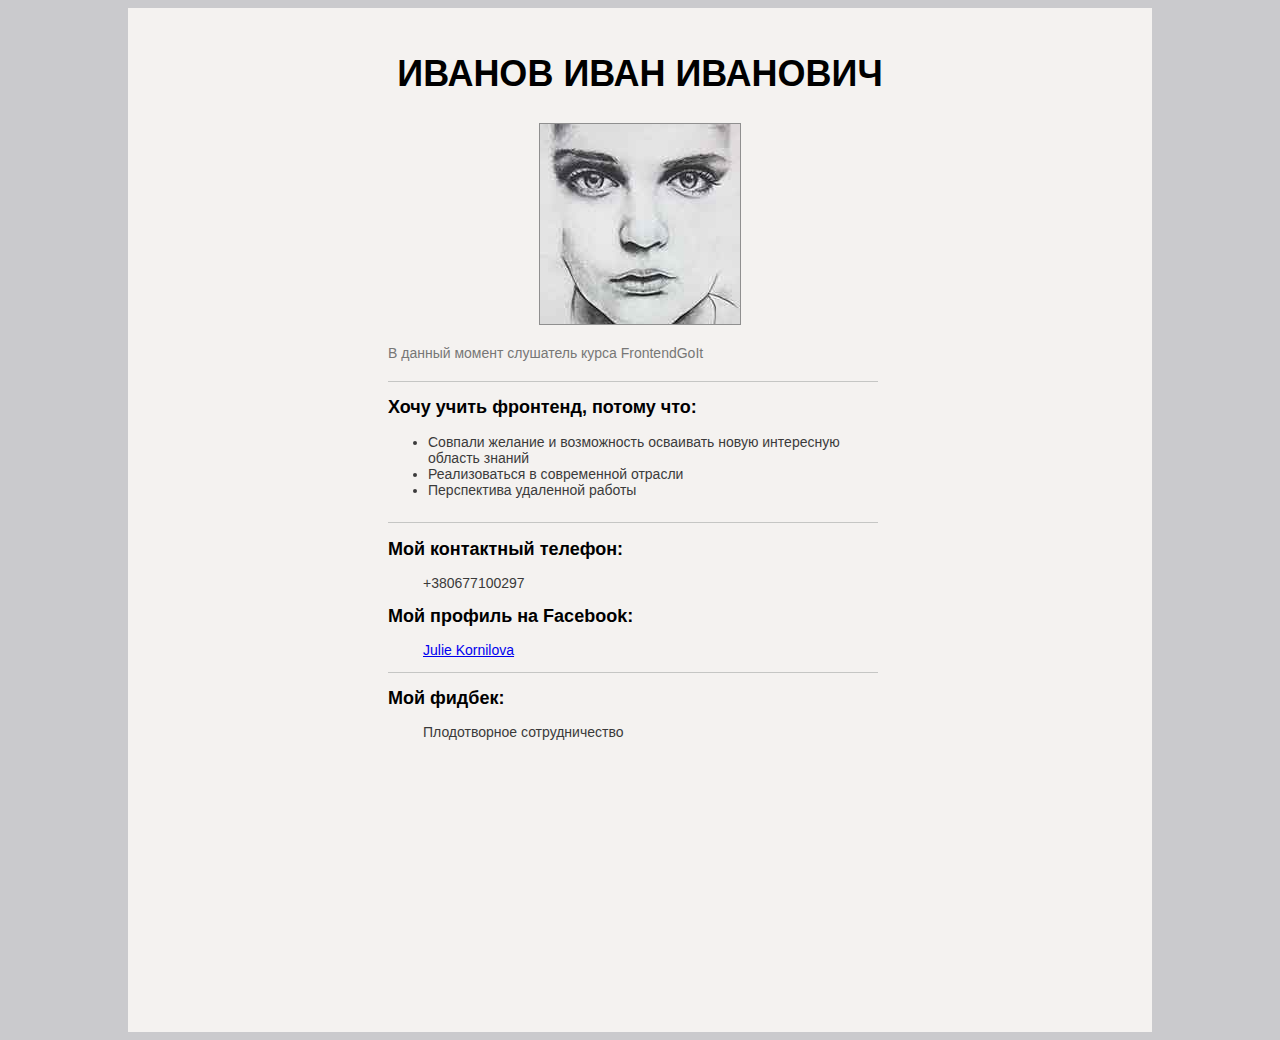
<file: hw1/index.html>
<!DOCTYPE html>
<html lang="en">
<head>
	<meta charset="utf-8">
	<title>Card</title>
	<link rel="stylesheet" type="text/css" href="css/style.css">
	
</head>
<body>
	<div class="wrapper">
		<div class="name">
			Иванов Иван Иванович
		</div>
		<div class="image">
			<img class= "img" src= "img/image.jpg" alt="face">
		</div>
		<div class="info_user">
			<div class="prof">В данный момент слушатель курса FrontendGoIt</div>
			<h2>Хочу учить фронтенд, потому что:</h2>
				<ul class="menu"> 
					<li>Совпали желание и возможность осваивать новую интересную область знаний</li>
					<li>Реализоваться в современной отрасли</li>
					<li>Перспектива удаленной работы</li>
				</ul>
			<div class="contacts">
				<div class="phone">
					<h2>Мой контактный телефон:</h2>
						<p>+380677100297</p>
				</div>
				<div class="profile">
					<h2>Мой профиль на Facebook:</h2>
						<p><a class="facebook" href="https://www.facebook.com/julie.kornilova">Julie Kornilova</a></p>
				</div>
			</div>

			<div class="feedback">
				<h2>Мой фидбек:</h2>
					<p>Плодотворное сотрудничество</p>
			</div>
		</div>
	</div>
</body>
</html>
</file>
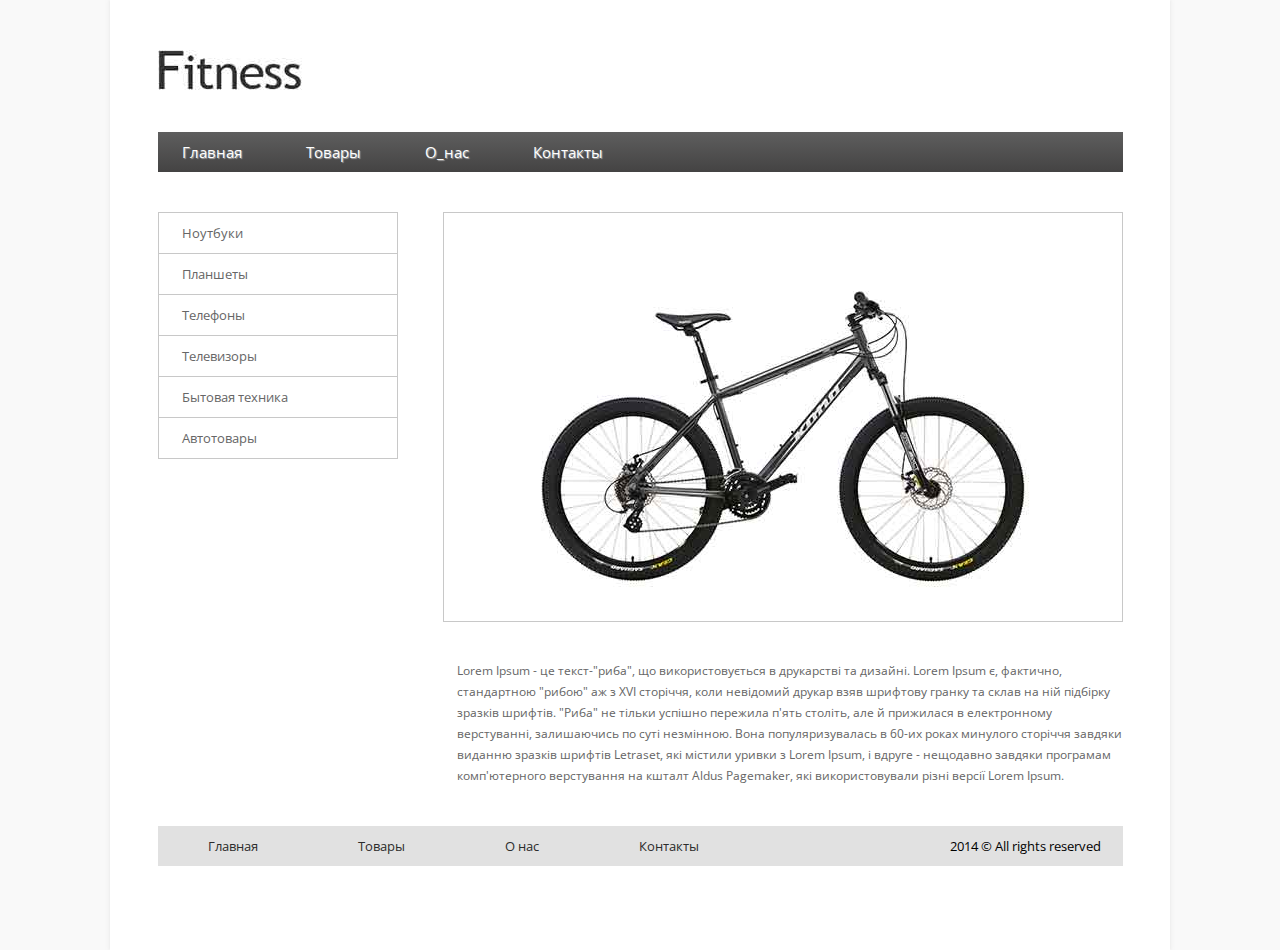
<file: hw3/index.html>
<!DOCTYPE html>
<html>
<head>
	<title>Fitness</title>
	<meta charset="utf-8">
	<link rel="stylesheet" type="text/css" href="css/style.css">
	<link href="https://fonts.googleapis.com/css?family=Open+Sans" rel="stylesheet"> <!-- Применила гуглшрифт -->
</head>
<body>
	<div class="wrapper">
		
			<div class="main_content">

				<div class="header">
					
					<div class="link_block">
						<a href="#">
						<img src="img/logo.jpg" alt="logotype fitness" border="0"> <!-- обернуть картинку в ссылку -->
						</a>
					</div>
					
					
					<ul class="menu">
						<li><a href="#">Главная</a></li>
						<li><a href="#">Товары</a></li>
						<li><a href="#">О_нас</a></li>
						<li><a href="#">Контакты</a></li>
					</ul>
				</div>

				<div class="content clearfix"> <!-- Зачистила границы content с помощью псевдокласса clearfix и псевдоэлемента :after -->
					<div class="sidebar">
						<ul class="left_side">
							<li><a href="#">Ноутбуки</a></li>
							<li><a href="#">Планшеты</a></li>
							<li><a href="#">Телефоны</a></li>
							<li><a href="#">Телевизоры</a></li>
							<li><a href="#">Бытовая техника</a></li>
							<li><a href="#">Автотовары</a></li>
						</ul>
					</div>
					<div class="product">
						<div class="image_product">
							<img src="img/bike.jpg" alt="bike AUthor"> 
						</div>
						<div class="product_description">
							<p>Lorem Ipsum - це текст-"риба", що використовується в друкарстві та дизайні. Lorem Ipsum є, фактично, стандартною "рибою" аж з XVI сторіччя, коли невідомий друкар взяв шрифтову гранку та склав на ній підбірку зразків шрифтів. "Риба" не тільки успішно пережила п'ять століть, але й прижилася в електронному верстуванні, залишаючись по суті незмінною. Вона популяризувалась в 60-их роках минулого сторіччя завдяки виданню зразків шрифтів Letraset, які містили уривки з Lorem Ipsum, і вдруге - нещодавно завдяки програмам комп'ютерного верстування на кшталт Aldus Pagemaker, які використовували різні версії Lorem Ipsum.</p>
						</div>
					</div>
					<div class="hFooter">					
					</div>
				</div>

			</div>
		

			<div class="footer clearfix">
				<ul class="footer_menu">
					<li><a href="#">Главная</a></li>
					<li><a href="#">Товары</a></li>
					<li><a href="#">О нас</a></li>
					<li><a href="#">Контакты</a></li>
					<li class="copyrights">2014&nbsp&copy All rights reserved</li>
				</ul>
			</div>
		
	</div>

</body>
</html>
</file>
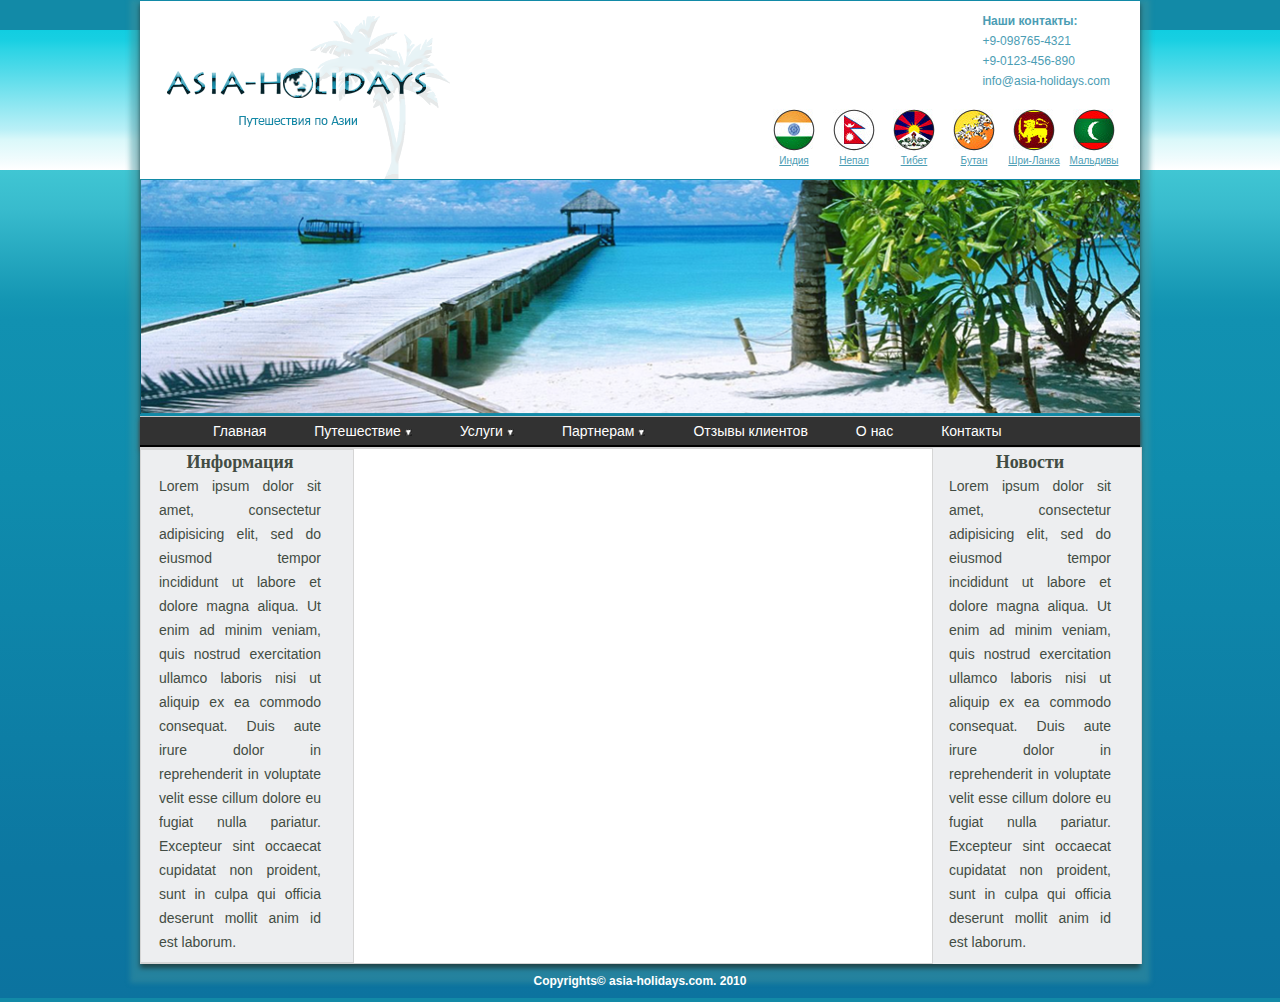
<file: hw4/index.html>
<!DOCTYPE html>
<html lang="ru">
    <head>
        <meta charset="utf-8">
        <title>Макет Asia Holidays Maldives</title>
        <link rel="stylesheet" type="text/css" href="css/style.css">
        <!-- <link href="https://fonts.googleapis.com/css?family=PT+Sans" rel="stylesheet"> -->
        
    </head>
    <body>
        <div class="wrapper">
            <header class="header clearfix">
                <div class="logo">
                    <a href="#">
                        <img src="img/logo.png" alt="Путешествия по Азии">
                    </a> <!-- обернуть картинку в ссылку -->
                </div>
                <div class="contacts">
                    <p><span>Наши контакты:</span><br>+9-098765-4321<br>+9-0123-456-890<br>info@asia-holidays.com
                    </p>
                </div>
                <div class="menu_countries clearfix">
                    <!-- <ul>
                        <li class="i_flag"><a href="#">Индия</a></li>
                        <li class="n_flag"><a href="#">Непал</a></li>
                        <li class="t_flag"><a href="#">Тибет</a></li>
                        <li class="b_flag"><a href="#">Бутан</a></li>
                        <li class="s_flag"><a href="#">Шри-Ланка</a></li>
                        <li class="m_flag"><a href="#">Мальдивы</a></li>
                    </ul> -->
                    <figure class="india">
                        <a href="#"><img src="img/i_flag.jpg" alt="Флаг Индии" width="42px" height="42px">
                            <figcaption>Индия</figcaption>
                        </a>
                    </figure>
                    <figure class="nepal">
                        <a href="#"><img src="img/n_flag.jpg" alt="Флаг Непала" width="42px" height="42px">
                            <figcaption>Непал</figcaption>
                        </a>
                    </figure>
                    <figure class="tibet">
                        <a href="#"><img src="img/t_flag.jpg" alt="Флаг Тибета" width="42px" height="42px">
                            <figcaption>Тибет</figcaption>
                        </a>
                    </figure>
                    <figure class="butan">
                        <a href="#"><img src="img/b_flag.jpg" alt="Флаг Бутана" width="42px" height="42px">
                            <figcaption>Бутан</figcaption>
                        </a>
                    </figure>
                    <figure class="shri_lanka">
                        <a href="#"><img src="img/s_flag.jpg" alt="Флаг Шри-Ланки" width="42px" height="42px">
                            <figcaption>Шри-Ланка</figcaption>
                        </a>
                    </figure>
                    <figure class="maldives">
                        <a href="#"><img src="img/m_flag.jpg" alt="Флаг Мальдив" width="42px" height="42px">
                            <figcaption>Мальдивы</figcaption>
                        </a>
                    </figure>
                </div>
                <div class="photo">
                    <img src="img/imagebg.png" alt="beach" width="1000px" height="235px">
                </div>
            </header>
            <content class="clearfix"> <!--  -->
                <ul class="main_menu">
                    <li><a href="home">Главная</a></li>
                    <li><a href="voyages">Путешествие<img class="triangle" src="img/icon_triangle.jpg" alt="icon" width="7px" height="7px"></a>
                        <ul class="sub_menu">
                            <li><a href="#1">Путешествие 1</a></li>
                            <li><a href="#2">Путешествие 2</a></li>
                            <li><a href="#3">Путешествие 3</a></li>
                            <li><a href="#4">Путешествие 4</a></li>
                            <li><a href="#5">Путешествие 5</a></li>
                        </ul>
                    </li>
                    <li><a href="services">Услуги<img class="triangle" src="img/icon_triangle.jpg" alt="icon" width="7px" height="7px"></a>
                        <ul class="sub_menu">
                            <li><a href="#1">Услуги 1</a></li>
                            <li><a href="#2">Услуги 2</a></li>
                            <li><a href="#3">Услуги 3</a></li>
                        </ul>
                    </li>
                    <li><a href="partners">Партнерам<img class="triangle" src="img/icon_triangle.jpg" alt="icon" width="7px" height="7px"></a>
                        <ul class="sub_menu">
                            <li><a href="#1">Предложение 1</a></li>
                            <li><a href="#2">Предложение 2</a></li>
                            <li><a href="#3">Предложение 3</a></li>
                        </ul>
                    </li>
                    <li><a href="responses">Отзывы клиентов</a></li>
                    <li><a href="about">О нас</a></li>
                    <li><a href="contacts">Контакты</a></li>
                </ul>
                <div class="container3">
                    <div class="container2">
                        <div class="container1">
                    
                            <div class="sidebar">
                                <h1>Информация</h1>
                                    <p>Lorem ipsum dolor sit amet, consectetur adipisicing elit, sed do eiusmod
                                    tempor incididunt ut labore et dolore magna aliqua. Ut enim ad minim veniam,
                                    quis nostrud exercitation ullamco laboris nisi ut aliquip ex ea commodo
                                    consequat. Duis aute irure dolor in reprehenderit in voluptate velit esse
                                    cillum dolore eu fugiat nulla pariatur. Excepteur sint occaecat cupidatat non
                                    proident, sunt in culpa qui officia deserunt mollit anim id est laborum.</p>
                            </div>

                            <div class="news">
                                <h1>Новости</h1>
                                    <p>Lorem ipsum dolor sit amet, consectetur adipisicing elit, sed do eiusmod
                                    tempor incididunt ut labore et dolore magna aliqua. Ut enim ad minim veniam,
                                    quis nostrud exercitation ullamco laboris nisi ut aliquip ex ea commodo
                                    consequat. Duis aute irure dolor in reprehenderit in voluptate velit esse
                                    cillum dolore eu fugiat nulla pariatur. Excepteur sint occaecat cupidatat non
                                    proident, sunt in culpa qui officia deserunt mollit anim id est laborum.
                                    </p>
                            </div>

                            <div class="content_main">
                                    <p></p>
                            </div>

                        </div>
                    </div>
                </div>
            </content>
            
        </div>
        <footer>
            <div class="copyrights">
                Copyrights&copy asia-holidays.com. 2010
            </div>
        </footer>
    </body>
</html>
</file>
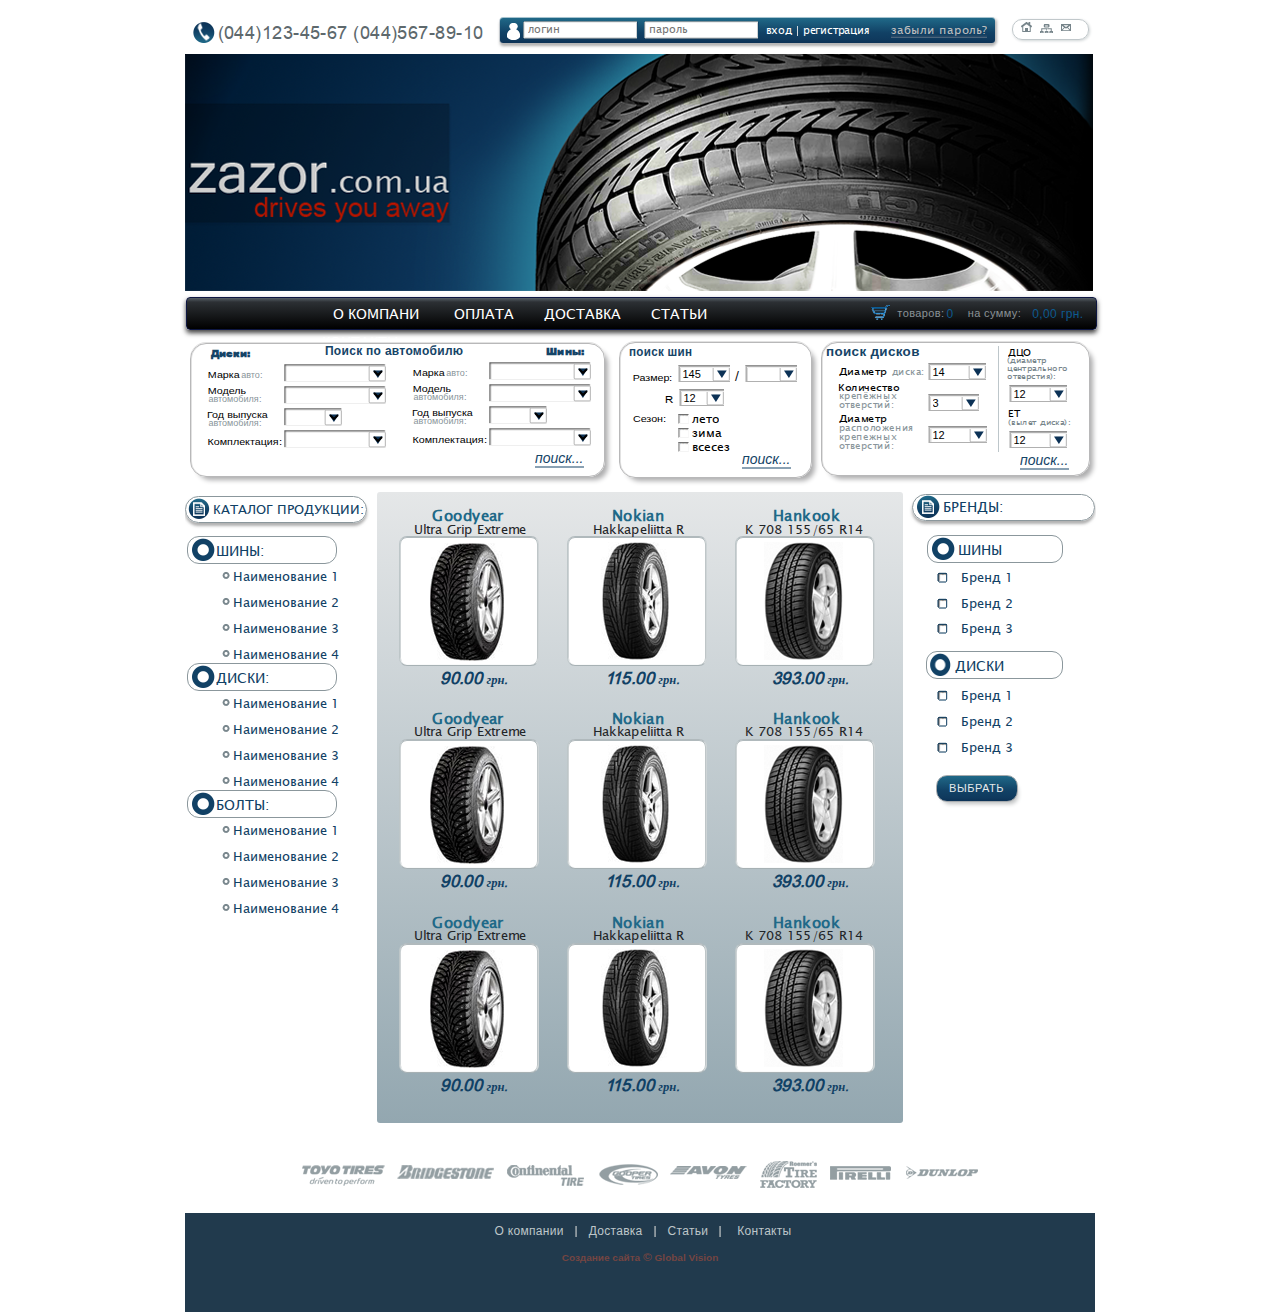
<file: hw6/index.html>
<!DOCTYPE html>
<html>
<head>
	<meta charset="utf-8">
	<title>Zazor-магазин</title>
	<link rel="stylesheet" type="text/css" href="css/reset.css"> <!-- подключаем файл обнуления стилей -->
	<link rel="stylesheet" type="text/css" href="css/style.css"> 
</head>
<body>
	<div class="wrapper">
		<header> <!-- Помещается верхняя полоска блок со всеми элементами, баннер со ссылкой -->
			<div class="top-header"> <!-- В верхнем меню последовательно содержатся элементы: иконка изображение, спан телефон, форма входа с инпутами, блок навигации по сайту с иконками -->
				<img src="img/phonetube.png" alt="phone">
				<span class="phone-numbers">(044)123-45-67 (044)567-89-10</span>
				<form class="auth" action="#">
					<img src="img/avatarico.png" alt="Auth">
					<input class="login" type="text" name="login" placeholder="логин"> <!-- Всем инпутам присвоены индивидуальные классы для стилизации -->
					<input class="password" type="password" name="password" placeholder="пароль">
					<input class="submit" type="submit" name="submit" value="вход">
					<input class="register" type="button" name="register" value="регистрация">
					<input class="forgot-password" type="button" name="forgot-password" value="забыли пароль?">
				</form>
				<div class="navigation">
					<a class="home" href="#"><img src="img/navihome.png" alt="home"></a>
					<a class="sitemap" href="#"><img src="img/navimap.png" alt="map"></a>
					<a class="email" href="#"><img src="img/naviletter.png" alt="email"></a>
				</div>
			</div>
			<img src="img/banner1.png" alt="Banner">
			<a class="banner-link" href="#"></a> <!-- Ссылка при наведении на текст имени сайта на баннере Имеет свойство position: absolute Действует в конкретном месте-->
		</header>
		<nav class="top-menu clearfix"> <!-- Под баннером главное верхнее меню <nav> последовательно состоит из блоков: ul-li, div, span, div, span, img корзины для покупок вконце. -->
			<ul class="menu-items">
				<li><a href="#">О компани</a></li>
				<li><a href="#">Оплата</a></li>
				<li><a href="#">Доставка</a></li>
				<li><a href="#">Статьи</a></li>
				<li><a href="#">Контакты</a></li>
			</ul>
			<div class="sum">
				0,00 грн.
			</div>
			<span>на сумму:</span>
			<div class="item-count">
				0
			</div>
			<span>товаров:</span>
			<img src="img/basket.png" alt="Buy">
		</nav>
		<div class="clearfix"> <!-- Зачищаем границы внутри блока с тремя плавающими блоками форм -->
		<form class="search-left" action="#"> <!-- Все эл-ты внутри разделяем поблочно: Блок заголовков, левый блок названий фильтров (текст слева от селекта), левый блок селектов самих фильтров, все те же блоки названий и фильтров только справа, сам по себе инпут сабмит подтверждения выбора (поиск...) -->
			<div class="search-header">
				<span class="discs">Диски:</span>
				<span class="search-title">Поиск по автомобилю</span>
				<span class="tires">Шины:</span>
			</div>
			<div class="search-body">
				<div class="filter-title">
					<p><span class="scale-label">Марка&nbsp;</span><span class="gray-label">авто:</span></p>
					<p><span class="scale-label">Модель&nbsp;</span><span class="gray-label">автомобиля:</span></p>
					<p><span class="scale-label">Год выпуска&nbsp;</span><span class="gray-label">автомобиля:</span></p>
					<p><span class="scale-label label4">Комплектация:</span></p>
				</div>
				<div class="search-filter">
					<select class="combobox" name="car-brand">
						<option value="">&nbsp;</option>
						<option value="Авто1">Авто1</option>
						<option value="Авто2">Авто2</option>
					</select>
					<select class="combobox" name="car-model">
						<option value="">&nbsp;</option>
						<option value="Модель1">Модель1</option>
						<option value="Модель2">Модель2</option>
					</select>
					<select class="combobox small" name="car-year">
						<option value="">&nbsp;</option>
						<option value="2016">2016</option>
						<option value="2015">2015</option>
					</select>
					<select class="combobox" name="car-set">
						<option value="">&nbsp;</option>
						<option value="Люкс">Люкс</option>
						<option value="Обычная">Обычная</option>
					</select>
				</div>
				<div class="filter-title search1-title2">
					<p><span class="scale-label">Марка&nbsp;</span><span class="gray-label">авто:</span></p>
					<p><span class="scale-label">Модель&nbsp;</span><span class="gray-label">автомобиля:</span></p>
					<p><span class="scale-label">Год выпуска&nbsp;</span><span class="gray-label">автомобиля:</span></p>
					<p><span class="scale-label label4">Комплектация:</span></p>
				</div>
				<div class="search-filter search1-criteria2">
					<select class="combobox" name="car-brand2">
						<option value="">&nbsp;</option>
						<option value="Авто1">Авто1</option>
						<option value="Авто2">Авто2</option>
					</select>
					<select class="combobox" name="car-model2">
						<option value="">&nbsp;</option>
						<option value="Модель1">Модель1</option>
						<option value="Модель2">Модель2</option>
					</select>
					<select class="combobox small" name="car-year2">
						<option value="">&nbsp;</option>
						<option value="2016">2016</option>
						<option value="2015">2015</option>
					</select>
					<select class="combobox" name="car-set2">
						<option value="">&nbsp;</option>
						<option value="Люкс">Люкс</option>
						<option value="Обычная">Обычная</option>
					</select>
				</div>
			</div>
			<input class="search1-submit" type="submit" name="submit" value="поиск...">
		</form>
		<form class="search-center" action="#">
			<div class="search-header">
				<span class="search-title search-center_search-center">поиск шин</span>
			</div>
			<div class="search-body">
				<div class="filter-title filter-title_pos-center">
					<p><span class="scale-label">Размер:</span></p>
					<p><span class="scale-label pos-r">R</span></p>
					<p><span class="scale-label pos-sezon">Сезон:</span></p>
				</div>
				<div class="search-filter search-filter_center">
					<div class="styled-select styled-select_size-52px">
						<select name="size">
							<option value="145">145</option>
							<option value="155">155</option>
						</select>
					</div>
					<span class="slash">/</span>
					<div class="styled-select styled-select_size-52px">
						<select name="size2">
							<option value="">&nbsp;</option>
							<option value="145">145</option>
							<option value="155">155</option>
						</select>
					</div>
					<div class="styled-select styled-select_size-45px">
						<select name="R">
							<option value="12">12</option>
							<option value="13">13</option>
						</select>
					</div> 
					<div class="styled-checkbox styled-checkbox_leto">
						<input class="styled-checkbox__original" type="checkbox" name="sezon-leto" id="sezon-leto">
						<label class="styled-checkbox__modified" for="sezon-leto">x</label>
						<label class="styled-checkbox__label" for="sezon-leto">лето</label>
					</div>    
					<div class="styled-checkbox styled-checkbox_zima">
						<input class="styled-checkbox__original" type="checkbox" name="sezon-zima" id="sezon-zima">
						<label class="styled-checkbox__modified" for="sezon-zima">x</label>
						<label class="styled-checkbox__label" for="sezon-zima">зима</label>
					</div>         
					<div class="styled-checkbox styled-checkbox_zima">
						<input class="styled-checkbox__original" type="checkbox" name="sezon-vse" id="sezon-vse">
						<label class="styled-checkbox__modified" for="sezon-vse">x</label>
						<label class="styled-checkbox__label" for="sezon-vse">всесез</label>
					</div>                     
				</div>
			</div>
			<input class="search1-submit" type="submit" name="submit" value="поиск...">
		</form>
		<form class="search-right clearfix" action="#">
			
			<div class="search-body search-body_right">
				
				<div class="filter-title filter-title_pos-right">
					<div class="search-header search-header_search-right">
						<span class="search-title search-title_search-right">поиск дисков</span>
					</div>
					<p><span class="scale-label">Диаметр&nbsp;</span><span class="gray-label">диска:</span></p>
					<p><span class="scale-label">Количество&nbsp;</span><span class="gray-label">крепёжных отверстий:</span></p>
					<p class="filter-title__diametr"><span class="scale-label">Диаметр&nbsp;</span><span class="gray-label">расположения крепежных отверстий:</span></p>
				</div>
				<div class="search-filter search-filter_right">
					<div class="styled-select styled-select_size-58px">
						<select name="disc-d">
							<option value="14">14</option>
							<option value="15">15</option>
						</select>
					</div>
					<div class="styled-select styled-select_size-51px">
						<select name="bore-count">
							<option value="3">3</option>
							<option value="4">4</option>
						</select>
					</div>
					<div class="styled-select styled-select_size-59px">
						<select name="location-d">
							<option value="12">12</option>
							<option value="13">13</option>
						</select>
					</div>
				</div>
				<div class="filter-title filter-title_pos-right2">
					<p><span class="scale-label">ДЦО&nbsp;</span><span class="gray-label">(диаметр центрального отверстия):</span></p>
					<div class="styled-select styled-select_right-dco">
						<select name="dco">
							<option value="12">12</option>
							<option value="13">13</option>
						</select>
					</div>
					<p><span class="scale-label scale-label_et">ЕТ&nbsp;</span><br><span class="gray-label">(вылет диска):</span></p>
					<div class="styled-select styled-select_right-dco">
						<select name="et">
							<option value="12">12</option>
							<option value="13">13</option>
						</select>
					</div>
				</div>
			</div>
			<input class="search1-submit" type="submit" name="submit" value="поиск...">
		</form>
		</div>
		<div class="bg-catalogue">
		<div class="bg-tires">
		<div class="bg-brands">
			<aside class="catalogue">
				<p class="catalogue-title"><img src="img/catalogico.png" alt="Catalogue"><span>Каталог продукции:</span></p>
				<p class="tires-title"><img src="img/tiresico.png" alt="Catalogue"><span>Шины:</span></p>
				<ul class="tires-names">
					<li><a href="#">Наименование 1</a></li>
					<li><a href="#">Наименование 2</a></li>
					<li><a href="#">Наименование 3</a></li>
					<li><a href="#">Наименование 4</a></li>
				</ul>
				<p class="tires-title"><img src="img/tiresico.png" alt="Catalogue"><span>Диски:</span></p>
				<ul class="tires-names">
					<li><a href="#">Наименование 1</a></li>
					<li><a href="#">Наименование 2</a></li>
					<li><a href="#">Наименование 3</a></li>
					<li><a href="#">Наименование 4</a></li>
				</ul>
				<p class="tires-title"><img src="img/tiresico.png" alt="Catalogue"><span>Болты:</span></p>
				<ul class="tires-names">
					<li><a href="#">Наименование 1</a></li>
					<li><a href="#">Наименование 2</a></li>
					<li><a href="#">Наименование 3</a></li>
					<li><a href="#">Наименование 4</a></li>
				</ul>
			</aside>
			<main class="tires-content">
				<a class="goodyear" href="#">
					<h1>Goodyear</h1>
					<h2>Ultra Grip Extreme</h2>
					<figure class="pic">
						<img src="img/t1.png" alt="goodyear">
					</figure>
					<div class="tire-price">
						<span>90.00 </span><span class="grn">грн.</span>
					</div>
				</a>
				<a class="nokian" href="#">
					<h1>Nokian</h1>
					<h2>Hakkapeliitta R</h2>
					<figure class="pic">
						<img src="img/t2.png" alt="nokian">
					</figure>
					<div class="tire-price">
						<span>115.00 </span><span class="grn">грн.</span>
					</div>
				</a>
				<a class="hankook" href="#">
					<h1>Hankook</h1>
					<h2>K 708 155/65 R14</h2>
					<figure class="pic">
						<img src="img/t3.png" alt="hankook">
					</figure>
					<div class="tire-price">
						<span>393.00 </span><span class="grn">грн.</span>
					</div>
				</a>
				<a class="goodyear" href="#">
					<h1>Goodyear</h1>
					<h2>Ultra Grip Extreme</h2>
					<figure class="pic">
						<img src="img/t1.png" alt="goodyear">
					</figure>
					<div class="tire-price">
						<span>90.00 </span><span class="grn">грн.</span>
					</div>
				</a>
				<a class="nokian" href="#">
					<h1>Nokian</h1>
					<h2>Hakkapeliitta R</h2>
					<figure class="pic">
						<img src="img/t2.png" alt="nokian">
					</figure>
					<div class="tire-price">
						<span>115.00 </span><span class="grn">грн.</span>
					</div>
				</a>
				<a class="hankook" href="#">
					<h1>Hankook</h1>
					<h2>K 708 155/65 R14</h2>
					<figure class="pic">
						<img src="img/t3.png" alt="hankook">
					</figure>
					<div class="tire-price">
						<span>393.00 </span><span class="grn">грн.</span>
					</div>
				</a>
				<a class="goodyear tire_3rd-row" href="#">
					<h1>Goodyear</h1>
					<h2>Ultra Grip Extreme</h2>
					<figure class="pic">
						<img src="img/t1.png" alt="goodyear">
					</figure>
					<!-- <span>90.00 грн.</span> -->
					<div class="tire-price">
						<span>90.00 </span><span class="grn">грн.</span>
					</div>
				</a>
				<a class="nokian tire_3rd-row" href="#">
					<h1>Nokian</h1>
					<h2>Hakkapeliitta R</h2>
					<figure class="pic">
						<img src="img/t2.png" alt="nokian">
					</figure>
					<div class="tire-price">
						<span>115.00 </span><span class="grn">грн.</span>
					</div>
				</a>
				<a class="hankook tire_3rd-row" href="#">
					<h1>Hankook</h1>
					<h2>K 708 155/65 R14</h2>
					<figure class="pic">
						<img src="img/t3.png" alt="hankook">
					</figure>
					<div class="tire-price">
						<span>393.00 </span><span class="grn">грн.</span>
					</div>
				</a>
			</main>
			<aside>
				<form class="brands" action="#">
					<p class="brand-title"><img src="img/brandico.png" alt="Brand"><span>Бренды:</span></p>
					<p class="brand-tires-title"><img src="img/tiresico.png" alt="Tires"><span>Шины</span></p>
					<div>
						<input class="input-checkbox" type="checkbox" name="tires-brand1" id="tires-brand1">
						<label class="checkbox-style" for="tires-brand1">x</label>
						<label class="checkbox-label" for="tires-brand1">Бренд 1</label>
					</div>
					<div>
						<input class="input-checkbox" type="checkbox" name="tires-brand2" id="tires-brand2">
						<label class="checkbox-style" for="tires-brand2">x</label>
						<label class="checkbox-label" for="tires-brand2">Бренд 2</label>
					</div>
					<div>
						<input class="input-checkbox" type="checkbox" name="tires-brand3" id="tires-brand3">
						<label class="checkbox-style" for="tires-brand3">x</label>
						<label class="checkbox-label" for="tires-brand3">Бренд 3</label>
					</div>
					<p class="brand-discs-title"><img src="img/tiresico.png" alt="Tires"><span>Диски</span></p>
					<div>
						<input class="input-checkbox" type="checkbox" name="discs-brand1" id="discs-brand1">
						<label class="checkbox-style" for="discs-brand1">x</label>
						<label class="checkbox-label" for="discs-brand1">Бренд 1</label>
					</div>
					<div>
						<input class="input-checkbox" type="checkbox" name="discs-brand2" id="discs-brand2">
						<label class="checkbox-style" for="discs-brand2">x</label>
						<label class="checkbox-label" for="discs-brand2">Бренд 2</label>
					</div>
					<div>
						<input class="input-checkbox" type="checkbox" name="discs-brand3" id="discs-brand3">
						<label class="checkbox-style" for="discs-brand3">x</label>
						<label class="checkbox-label" for="discs-brand3">Бренд 3</label>
					</div>
					<input class="brand-submit" type="submit" name="submit" value="ВЫБРАТЬ">
				</form>	
			</aside>
		</div>		
		</div>
		</div>
		<div class="tire-brands">
			<a class="toyo" href="#"><img src="img/tires/toyo.png" alt="Toyo"></a>
			<a class="bridgestone" href="#"><img src="img/tires/bridgestone.png" alt="bridgestone"></a>
			<a class="continental" href="#"><img src="img/tires/continental.png" alt="continental"></a>
			<a class="cooper" href="#"><img src="img/tires/cooper.png" alt="cooper"></a>
			<a class="avon" href="#"><img src="img/tires/avon.png" alt="avon"></a>
			<a class="tirefactory" href="#"><img src="img/tires/tirefactory.png" alt="tire factory"></a>
			<a class="pirelli" href="#"><img src="img/tires/pirelli.png" alt="pirelli"></a>
			<a class="dunlop" href="#"><img src="img/tires/dunlop.png" alt="dunlop"></a>
		</div>
		<footer>
			<ul class="bottom-menu">
				<li><a href="#">О компании</a></li>
				<li><a href="#">Доставка</a></li>
				<li><a href="#">Статьи</a></li>
				<li><a href="#">Контакты</a></li>
			</ul>
			<p class="copyright">Создание сайта <span>&copy;</span> Global Vision</p>
		</footer>
	</div>	
</body>
</html>
</file>
<file: hw1/css/style.css>
body{
	background-color: #cacacd;

}
.wrapper{
	width: 1024px;
	height: 1024px;
	margin:0 auto;
	background-color: #f4f2f0;
	/*background-image: url("../img/background.jpg");
	background-repeat: repeat-x;*/
	font-family: Arial, sans-serif;
}

.name{
	width:490px;
	padding-top: 45px;
	padding-bottom: 28px;
	font-size: 36px;
	font-weight: bold;
	text-align: center;
	text-transform: uppercase;
	margin: 0 auto;
}

.img{
	display: block;
	margin: 0 auto;
	border: 1px solid #8f8f8f;
}

h2{
	font-size: 18px;
}

.prof{
	font-size: 14px;
	color: #777776;
	padding-bottom: 20px;
	border-bottom: 1px solid #c5c6c4;
}

.contacts{
	border-bottom: 1px solid #c5c6c4;
}

.menu{
	padding-bottom: 24px;
	border-bottom: 1px solid #c5c6c4;
}

.info_user{
	width: 490px;
	padding-top: 20px;
	padding-left: 260px;
}

p{
	font-size: 14px;
	padding-left: 35px;
	color: #3a3a3a;
}

li{
	color: #3b3b3b;
	font-size: 14px;
}
</file>
<file: hw3/css/style.css>
*{
	margin: 0;
	padding: 0;
}

body{
	background-color: #f9f9f9;
	font-family: 'Open Sans', sans-serif;
}

.wrapper{
	margin: 0 auto;
	width: 1060px;
	height: 950px;
	min-height: 100%;
	background: #fff;
	-webkit-box-shadow: 0px 0px 4px 0px rgba(219,219,219,0.76);
	-moz-box-shadow: 0px 0px 4px 0px rgba(219,219,219,0.76);
	box-shadow: 0px 0px 4px 0px rgba(219,219,219,0.76);
}

.main_content{
	margin: 0 auto;
	width: 965px;
}

/*HEADER*/

.link_block a{
	display: block;
	padding-top: 50px;

}

.menu{
	margin-top: 37px;
	background-image: linear-gradient(#5e5e5e, #444343); /*improve gradient*/

}

.menu li {	
	display: inline-block;
	list-style: none;
	
}

.menu a {
	display: block;
	line-height: 40px;
	padding-right: 35px;
	border-left: 1px solid transparent;   /*меню дергается при наведении - не помогает такой рецепт из инета*/
	border-right: 1px solid transparent;
	font-size: 15px;
	text-decoration: none;
	color: #fff;
	text-shadow: 1px 1px 1px rgba(255, 255, 255, 0.5); /* text shadow */
}
.menu a:first-child{
	padding-left: 23px;
}

.menu a:hover{
	border-left: 1px solid #838383;
	border-right: 1px solid #838383;
	
	background: #5e5e5e; /* Old browsers */
	background: -moz-linear-gradient(top, #5e5e5e 0%, #535353 44%, #3f3f3f 55%, #2e2e2e 100%); /* FF3.6-15 */
	background: -webkit-linear-gradient(top, #5e5e5e 0%,#535353 44%,#3f3f3f 55%,#2e2e2e 100%); /* Chrome10-25,Safari5.1-6 */
	background: linear-gradient(to bottom, #5e5e5e 0%,#535353 44%,#3f3f3f 55%,#2e2e2e 100%); /* W3C, IE10+, FF16+, Chrome26+, Opera12+, Safari7+ */
	filter: progid:DXImageTransform.Microsoft.gradient( startColorstr='#5e5e5e', endColorstr='#2e2e2e',GradientType=0 ); /* IE6-9 */
}


/*CONTENT*/

.content{
	margin-top: 40px;
}

.clearfix:after{
	content: "";
	clear: both;
	display: block;
}

.sidebar{
	float: left;
	width: 240px;
	box-sizing: border-box;
	border: 1px solid #c8c8c8;
	background-color: #ffffff;
}

.left_side li{
	list-style: none;
	border-top: 1px solid #c8c8c8;
	box-sizing: border-box;
	background-color: #ffffff;
}

.left_side li:first-child{
	border: none;
}

.left_side a{
	color: #666666;
	text-decoration: none;
	padding-left: 23px;
	font-size: 13px;
	line-height: 40px;
	transition: 0.3s;
}

.left_side li:hover{ 			
	background-color: #f9f9f9;
}

.left_side a:hover{
	padding-left: 33px;
	color: #020202;
}

.product{
	float: right;
	width: 680px;
}

.image_product{
	padding-top: 70px;
	height: 410px;
	border: 1px solid #c8c8c8;
	box-sizing: border-box;
	text-align: center;
}

.product_description{
	margin-top: 38px;
	padding-left: 14px;
	padding-bottom: 40px;
	line-height: 21px;
	font-size: 12px;
	color: #666666;
	text-align: left;
}
.hFooter{ /* резервируем место для подвала */
	height: 40px; /* высота нашего подвала */
	clear: both;

}
	
	
/*FOOTER*/
.footer{
	position: relative;
	overflow: hidden;
	margin: 0 auto;
	margin-top: -100px; /* отрицательный отступ по высоте равный высоте подвла 40px + margin-bottom: 60px*/
	width: 965px;
	height: 40px;
	background-color: #e1e1e1;
}

.footer_menu li{
	float: left;
	list-style: none;
	line-height: 40px;
	text-align: left;
	font-size: 13px;
}

.footer_menu a{
	color: #2c2c2c;
	display: block;	
	padding: 0 50px;
	text-decoration: none;
	font-size: 13px;
}
	
.footer_menu a:hover{
	color: #333333;
	text-decoration: underline;
	text-shadow: 1px 1px 1px rgba(0, 0, 0, 0.5);
}

.footer_menu .copyrights{
	float: right;
	padding-right: 22px;
	text-align: right;
}
</file>
<file: hw4/css/style.css>
/* Asia project*/
* {
margin: 0;
padding: 0;
}

/* Сгенерирован фон по пиксельному изображению из фотошоп*/
body {
    
    /* Permalink - use to edit and share this gradient: http://colorzilla.com/gradient-editor/#d9e6f7+0,b5bac0+0,128aa7+0,128aa7+3,5ef0ff+3,11cee1+3,18cfe2+4,2dd4e5+5,4fdae9+7,baf0f7+13,daf8fa+14,f1fcfd+16,ffffff+17,40c6d3+17,38bbcd+21,1496b3+30,1191b1+32,0f8cad+48,0c77a1+87,0c739f+100 */
    background: #d9e6f7; /* Old browsers */
    background: -moz-linear-gradient(top, #d9e6f7 0%, #b5bac0 0%, #128aa7 0%, #128aa7 3%, #5ef0ff 3%, #11cee1 3%, #18cfe2 4%, #2dd4e5 5%, #4fdae9 7%, #baf0f7 13%, #daf8fa 14%, #f1fcfd 16%, #ffffff 17%, #40c6d3 17%, #38bbcd 21%, #1496b3 30%, #1191b1 32%, #0f8cad 48%, #0c77a1 87%, #0c739f 100%); /* FF3.6-15 */
    background: -webkit-linear-gradient(top, #d9e6f7 0%,#b5bac0 0%,#128aa7 0%,#128aa7 3%,#5ef0ff 3%,#11cee1 3%,#18cfe2 4%,#2dd4e5 5%,#4fdae9 7%,#baf0f7 13%,#daf8fa 14%,#f1fcfd 16%,#ffffff 17%,#40c6d3 17%,#38bbcd 21%,#1496b3 30%,#1191b1 32%,#0f8cad 48%,#0c77a1 87%,#0c739f 100%); /* Chrome10-25,Safari5.1-6 */
    background: linear-gradient(to bottom, #d9e6f7 0%,#b5bac0 0%,#128aa7 0%,#128aa7 3%,#5ef0ff 3%,#11cee1 3%,#18cfe2 4%,#2dd4e5 5%,#4fdae9 7%,#baf0f7 13%,#daf8fa 14%,#f1fcfd 16%,#ffffff 17%,#40c6d3 17%,#38bbcd 21%,#1496b3 30%,#1191b1 32%,#0f8cad 48%,#0c77a1 87%,#0c739f 100%); /* W3C, IE10+, FF16+, Chrome26+, Opera12+, Safari7+ */
    filter: progid:DXImageTransform.Microsoft.gradient( startColorstr='#d9e6f7', endColorstr='#0c739f',GradientType=0 ); /* IE6-9 */
}

/* Сгенерирована директива для внешнего шрифта с открытой лицензией*/
@font-face {
    font-family: 'abyssinica_silregular';
    src: url('../fonts/abyssinicasil-r-webfont.woff2') format('woff2'),
         url('../fonts/abyssinicasil-r-webfont.woff') format('woff');
}

.wrapper {
        margin: 0 auto;
        width: 1000px;
        background: #ffffff;
        -webkit-box-shadow: 0px 9px 5px 10px rgba(68,148,156,0.46), 0px 4px 5px 0px rgba(0,0,0,1); /* Две тени для одного блока*/
        -moz-box-shadow: 0px 9px 5px 10px rgba(68,148,156,0.46), 0px 4px 5px 0px rgba(0,0,0,1);
        box-shadow: 0px 9px 5px 10px rgba(68,148,156,0.46), 0px 4px 5px 0px rgba(0,0,0,1);
}   

/*Раздел шапка макета: логотип, контакты, справа плавающее меню в виде ссылок с изображениями и подписями*/
header {
    border-bottom: 1px solid #128aa7;
}

.logo {
    float: left;
    display: block;
    padding: 6px 0 0 0;
}

.logo a {
    display: block;
    line-height: 0; /* Убрать отступ внутри блока с изображением*/
}

.contacts {
    float: right;
    padding: 11px 30px 0 0;  
}

.contacts p {
    line-height: 20px;  
    font-family: Tahoma, Geneva, Verdana, sans-serif;
    font-size: 12px;
    color: #4b9db4;
}

.contacts span {
    font-weight: bold;
    color: #4b9db4;
}

.menu_countries { /*Плавающее горизонтальное меню с картинками справа*/
    float: right;
    clear: right;
    padding: 18px 18px 8px 0;    
}

.menu_countries a {
    display: block;
    width: 56px; 
    color: #4b9db4;
}

figure {
    display:inline-block;
    margin: 0;
    padding: 0;
    text-align: center;
}

figcaption {
    text-align:center;
    font-family: Tahoma, Geneva, Verdana, sans-serif;
    font-size: 10px;
    color: #4b9db4;
} 

.photo {
    line-height: 0; /* Убрать отступ внутри блока с изображением*/
    border-top: 1px solid #128aa7;
    border-bottom: 1px solid #128aa7;
    box-sizing: border-box;
}

.clearfix:after {
    content: "";
    display: block;
    /*height: 0;*/
    clear: both;
    /*visibility: hidden;*/
    
}

/*Главное меню макета - горизонтальное с выпадающим списком и эффектами*/
.main_menu {
    border-top: 1px solid #cacbcb;
    border-bottom: 2px solid #000;
    -webkit-box-shadow: 0px 4px 4px 0px rgba(79,79,80,0.91);
    -moz-box-shadow: 0px 4px 4px 0px rgba(79,79,80,0.91);
    box-shadow: 0px 4px 4px 0px rgba(79,79,80,0.91);
    background: #323232;
}

.main_menu > li {
    position: relative; /*задает положение меню относительно подменю*/
    display: inline-block;
    list-style: none;
  /*padding-right: 60px;*/ /*Не удается выстроить пункты меню по горизонтали по разным ширинам, начинают выпадать на след строку*/
}

.main_menu > li:first-child {
    padding-left: 65px;
}

.main_menu a {
    display: block;
    padding: 0 36px 0 8px;
    line-height: 28px;
    text-decoration: none;     /*Убираем подчеркивание*/
    font-family: Tahoma, Geneva, Verdana, sans-serif;
    font-size: 14px;
    font-weight: 400; 
    color: #ffffff;
}

.triangle {
    padding-left: 4px;
}

.main_menu a:hover {
    background: #303030;
}

.main_menu .sub_menu {
    position: absolute; /*задает точное положение подменю относительно родительского*/
    top: 31px;
    list-style: none;     
    display: none; 
    
    background: #303030; /* Фон подменю*/
    -webkit-box-shadow: 0px 1px 0px 0px rgba(255,255,255,1);
    -moz-box-shadow: 0px 1px 0px 0px rgba(255,255,255,1);
    box-shadow: 0px 1px 0px 0px rgba(255,255,255,1), 0px 4px 4px 0px rgba(79,79,80,0.91);
}

li:hover .sub_menu {         /*Подменю при наведении курсора*/
    display: block;
    white-space:nowrap;    /* отменяет перенос строк у li в подменю, */
    z-index: 9999;     /*Подменю отображается при наведении курсора Поверх колонок с overflow:hidden, overflow: visible*/
}

.main_menu .sub_menu a {
    /*display: block;*/
    text-align: left;
    /*padding-left: 7px;*/
    /*padding-right: 43px;
*/
}

.main_menu .sub_menu > a:hover {
    display:block;
    padding-left: 9px;
    color: #000;
    background: #d5d5d5;
    /*background: #303030;*/
    font-weight: 400;
}

/* Трехколоночный макет. Выравнивание 3 колонок по высоте*/
.container3 {
    float:left;
    width:1000px;
    position: relative;
    overflow: hidden;
    background: #edeef0;
    border: 1px solid #d5d5d5;
    border-bottom: 1px transparent;
}

.container2 {
    float: left;
    width: 100%;
    position: relative;
    right: 21%;
    background: #fff;
    border-bottom: 1px transparent;
    border: 1px solid #d5d5d5;
}

.container1 {
    float: left;
    width: 100%;
    position: relative;
    right: 58%;
    background: #edeef0;
    border-bottom: 1px transparent;
    border: 1px solid #d5d5d5;
}

.sidebar {
    float: left;
    width: 18%;
    position: relative;
    left: 80%;
    padding: 0 12px 8px 6px;
    /*padding-top: 12px;
    padding-left: 14px;
    padding-right: 24px;*/
    box-sizing: border-box;
    line-height: 24px;
}

h1 {
    text-align: center;
    font-size: 18px;
    color: #424c43;
}

p {
    text-align: justify;
    font-family: Tahoma, Geneva, Verdana, sans-serif;
    font-weight: 400;
    font-size: 14px;
    color: #424c43;
}

.news {
    float: right;
    width: 18%;
    position: relative;
    left: 77%;
    padding: 0 12px 8px 6px;
    /*padding-top: 12px;
    padding-left: 14px;
    padding-right: 24px;*/
    line-height: 24px;
    box-sizing: border-box;
       
}

.content_main {
    float: left;
    width: 54%; 
    position: relative;
    left: 83%;
    padding: 0 12px 8px 6px;
    /*padding-top: 12px;
    padding-left: 14px;
    padding-right: 24px;*/
    line-height: 24px;
    font-family: Tahoma, Geneva, Verdana, sans-serif;
}

/*Блок с изображением внизу страницы в браузере в body*/
footer {
    height: 34px;
}

.copyrights {
    color: #fff;
    vertical-align: bottom;
    line-height: 20px;
    text-align: center;
    padding: 7px 0 11px 0;
    font-family: Tahoma, Geneva, Verdana, sans-serif;
    font-size: 12px;
    font-weight: 700;
}
</file>
<file: hw6/css/style.css>
@font-face {
    font-family: 'ArialRegular';
    src: url('../fonts/ArialRegular/ArialRegular.eot');
    src: url('../fonts/ArialRegular/ArialRegular.eot?#iefix')format('embedded-opentype'),
    url('../fonts/ArialRegular/ArialRegular.woff') format('woff'),
    url('../fonts/ArialRegular/ArialRegular.ttf') format('truetype');
    font-style: normal;
    font-weight: normal;
}

@font-face {
    font-family: 'ArialMT';
    src: url('../fonts/ArialMT.ttf') format('truetype');
    font-weight: normal;
    font-style: normal;
}

@font-face {
    font-family: 'Lucida Sans Unicode';
    src: url('../fonts/Lucida%20Sans%20Unicode.ttf') format('truetype');
    font-weight: normal;
    font-style: normal;
}

@font-face {
    font-family: 'Arial Black';
    src: url('../fonts/Arial%20Black.ttf') format('truetype');
    font-weight: normal;
    font-style: normal;
}

.clearfix::after {
    display: block;
    height: 0;
    clear: both;
    font-size: 0;
    content: ' ';
    visibility: hidden;
}

.wrapper {
    position: relative;
    width: 911px;
    margin: 0 auto;
    /*padding-left: 2px;*/
    /*background-color: #d88;*/
}

/*HEADER*/

.banner-link {
	position: absolute;
	top: 86px;
	width: 265px;
	height: 120px;
}

.top-header {
    /*margin: 0 auto;*/
    margin-top: 18px;
    line-height: 36px;
    font-size: 0;
}

.top-header > img {
    margin: 4px 3px 0 8px;
}

.phone-numbers {
    display: inline-block;
    font-family: 'ArialMT', Tahoma, sans-serif;
    font-size: 18px;
    color: #5e696d;
    vertical-align: top;
    line-height: 30px;
    letter-spacing: .45px;
    transform: scale(1, .99);
}
/*authentication form*/
.auth {
    display: inline-block;
    width: 495px;
    height: 25px;
    margin: 0 0 0 16px;
    vertical-align: top;
    background-image: -moz-linear-gradient(-90deg, rgb(32, 105, 136) 0%, rgb(17, 65, 101) 59%, rgb(15, 58, 94) 85%, rgb(12, 50, 86) 100%);
    background-image: -webkit-linear-gradient(-90deg, rgb(32, 105, 136) 0%, rgb(17, 65, 101) 59%, rgb(15, 58, 94) 85%, rgb(12, 50, 86) 100%);
    background-image: -ms-linear-gradient(-90deg, rgb(32, 105, 136) 0%, rgb(17, 65, 101) 59%, rgb(15, 58, 94) 85%, rgb(12, 50, 86) 100%);
    border-radius: 3px;
    box-shadow: 0 -1px 0 0 #a6c3cf, 2px 1px 3px 0 #b9b9b9, 0 3px 3px 0 rgba(150, 150, 150, .75), -1px 0 0 0 #d4dce3;
}

.auth > img {
    margin: 5px 4px 0 7px;
}

.login,
.password {
    /*border: 0;*/
    /*padding: 0;*/
    border-top: 1px solid #ebeced;
    border-right: 1px solid #d0d3d4;
    border-bottom: 1px solid #dee0e0;
    border-left: 1px solid #e7e9e9;
    box-shadow: 0 -1px 0 0 #82949c, 1px 0 0 0 #124468, 0 1px 0 0 #6c7e8c, -1px 0 0 0 #7b8c96;
    width: 108px;
    height: 12px;
    margin: 4px 8px 0 0;
    font-family: 'Lucida Sans Unicode';
    font-size: 10.91px;
    padding: 0 0 2px 3px;
    vertical-align: top;
}

.submit,
.register,
.forgot-password {
    overflow: visible;
    display: inline;
    margin-top: 8px;
    padding: 0;
    border: 0;
    line-height: 10px;
    font-family: 'Lucida Sans Unicode';
    font-size: 10.91px;
    color: #fff;
    background: transparent;
    vertical-align: top;
    letter-spacing: -.2px;
    cursor: pointer;
}

.submit {
    border-right: 1px solid #fff;
    padding-right: 5px;
    border-color: #d2d8dd;
}

.register {
    padding-left: 5px;
}

.forgot-password {
    margin: 6px 0 0 21px;
    font-size: 12px;
    color: #bfbfbf;
    line-height: 12px;
    letter-spacing: 0;
    border-bottom: 1px solid #36526e;
    box-shadow: 0 1px 0 0 #7c8794;
    transform: scale(1, .94);
}

.banner {
    margin-left: 1px;
}
/*sitemap navigation*/
.navigation {
    width: 75px;
    height: 19px;
    display: inline-block;
    margin: 1px 0 0 17px;
    border: 1px solid #c1c8cb;
    border-radius: 10px;
    line-height: 19px;
    vertical-align: top;
    box-shadow: 1px 1px 3px 0 #d0d5d6;
}

.navigation a,
img {
    display: inline-block;
    line-height: 16px;
    vertical-align: top;
}

.home {
    margin: 2px 4px 0 8px;
}

.sitemap {
    margin: 4px;
}

.email {
    margin: 4px;
}

.wrapper > img {
    display: block;
    margin: 0 auto;
}

/*site top menu*/

.top-menu {
    width: 909px;
    height: 31px;
    margin: 0 auto;
    margin-top: 6px;
    margin-left: 1px;
    border-style: solid;
    border-width: 1px;
    border-color: rgb(13, 22, 66);
    border-radius: 4px;
    background-image: -moz-linear-gradient(90deg, rgb(0, 0, 0) 0%, rgb(44, 48, 52) 87%, rgb(87, 96, 104) 100%);
    background-image: -webkit-linear-gradient(90deg, rgb(0, 0, 0) 0%, rgb(44, 48, 52) 87%, rgb(87, 96, 104) 100%);
    background-image: -ms-linear-gradient(90deg, rgb(0, 0, 0) 0%, rgb(44, 48, 52) 87%, rgb(87, 96, 104) 100%);
    box-shadow: 0 3px 5px 0 rgba(0, 0, 0, .75);
}

.menu-items {
    width: 505px;
    height: 24px;
    margin: 3px 0 0 125px;
    float: left;
    list-style: none;
    line-height: 24px;
}

.menu-items li {
    height: 24px;
    display: inline-block;
    padding: 2px 0;
    line-height: 24px;
    font-family: 'Lucida Sans Unicode', Lucida;
    font-size: 13.64px;
    text-transform: uppercase;
}

.menu-items li:nth-child(1) a {
    padding: 0 18px 0 21px;
}

.menu-items li:last-child a {
    padding: 0 10px;
}

.menu-items li a {
    display: inline-block;
    padding: 0 13px;
    /*width: inherit;*/
    text-decoration: none;
    color: #fff;
}

.menu-items li:hover {
    padding-top: 0;
    padding-bottom: 0;
    line-height: 25px;
    background-image: -moz-linear-gradient(-90deg, rgb(32, 105, 136) 0%, rgb(17, 65, 101) 59%, rgb(15, 58, 94) 85%, rgb(12, 50, 86) 100%);
    background-image: -webkit-linear-gradient(-90deg, rgb(32, 105, 136) 0%, rgb(17, 65, 101) 59%, rgb(15, 58, 94) 85%, rgb(12, 50, 86) 100%);
    background-image: -ms-linear-gradient(-90deg, rgb(32, 105, 136) 0%, rgb(17, 65, 101) 59%, rgb(15, 58, 94) 85%, rgb(12, 50, 86) 100%);
    border-top: 1px solid #25617b;
    border-bottom: 1px solid #09233b;
    border-radius: 13px;
}

.sum,
.top-menu span,
.item-count,
.top-menu img {
    display: inline-block;
    float: right;
    line-height: 32px;
}

.sum,
.item-count {
    margin: 0 12px 0 11px;
    color: #0d5a8f;
    font-family: Arial;
    font-size: 12px;
    letter-spacing: .4px;
}

.item-count {
    margin: 0 11px 0 2px;
}

.top-menu span {
    margin: 0 0 0 3px;
    font-family: Arial;
    font-size: 11px;
    color: #8a9296;
    line-height: 30px;
    letter-spacing: .4px;
}

.top-menu > img {
    margin: 7px 4px;
}

/*3 forms under top menu left center right*/


.search-left,
.search-center,
.search-right { /*задаем ширину и высоту блоков Форм. Выстраиваем в ряд. Определяем стиль рамки блока*/
    width: 413px;
    height: 132px;
    margin: 13px 5px;
    float: left;
    border: 1px solid #b8b8b9;
    border-radius: 16px;
    box-shadow: 0 -1px 0 0 #e2e2e2, 1px 0 0 0 #e2e2e2 inset, 5px 5px 5px -2px #adadae;
}
.search-center { /*переназначаем ширину и высоту блоков Форм*/
    width: 191px;
    height: 134px;
    margin: 12px 4px 12px 9px;
}

.search-right {
    width: 267px;
    margin-top: 12px;
}

    /*Стилизация внутри Форм*/

.search-header {
    height: 15px;
    display: flex;
    justify-content: space-between;
    color: #154467;
    font-family: Arial;
    font-weight: 900;
    font-size: 10px;
}

.search-header span {
    letter-spacing: .3px;
}

.discs {
    margin: 4px 20px;
    font-family: "Arial Black";
}

.search-title { /*перезаписываем стили для заголовков внутри форм*/
    display: inline-block;
    margin: 1px 9px 0 0;
    font-size: 12px;
    transform: scale(1, 1.1);
}

.search-header_search-right {
    display: inline-block;
    width: 160px;
}

.search-title_search-right {
    margin: 0;
    transform: scaleX(1.1181);
}

.search-center_search-center {
    margin: 3px 0 0 8px;
    transform: scale(.97, 1.1);
}

.search-center_search-right {
    margin: 3px 0 0 8px;
    transform: scale(.97, 1.1);
}

.tires {
    margin: 2px 19px;
    font-family: "Arial Black"
}

.search-body {
    height: 90px;
    font-family: 'ArialMT', Arial;
    font-size: 10px;
}

.filter-title { /*выстраиваем блок с названиями фильтров слева*/
    width: 72px;
    float: left;
    margin: 5px 0 0 18px;
}

.search1-title2 {
    margin: 3px 0 0 30px;
}

.search2-title1 {
    margin: 9px 0 0 14px;
}

.pos-r { /*выставляем позиции фильтра радиуса и фильтра сезона*/
    margin: 6px 0 0 31px;
}

.pos-sezon {
    margin-top: 3px;
}

.search-body .search1-criteria2 {
    margin: 3px 0 0 3px;
}

.filter-title p { /*определяем позицию и стиль элементов названий*/
    display: inline-block;
    margin-top: 7px;
    line-height: 8px;
    font-weight: 200;
}

.filter-title .gray-label { /*определяем стиль серых названий фильтров*/
    font-size: 9px;
    color: #89959a;
}

.filter-title .scale-label { /*определяем стиль увеличенных названий фильтров*/
    display: inline-block;
    transform: scale(1.07, .95);
}

.label4 { /*выставляем позицию фильтра Комплектация*/
    margin: 3px 0 0 1px;
}

.search-filter { /*выставить блок с фильтрами селектами, селекты выстроены ровно один под другим не соответствуют строчкам с названиями*/
    margin: 5px 0 0 3px;
    width: 100px;
    float: left;
}

.search-filter_center {
    width: 119px;
    height: 86px;
    margin: 7px 0 0 7px;
}

.search-filter_right { /*Выставляем фильтры в правом блоке Форм*/
    width: 65px;
    margin: 20px 0 0 2px;
}

.combobox {
    margin-bottom: 4px;
    -webkit-appearance: button;
    width: 102px;
    height: 18px;
    background-image: url('../img/select/selectproavto102x18.png');
    border: 0;
    box-shadow: 0;
}

.styled-select { /*стилизация под блоков селектов в форме по центру*/
    width: 80px;
    height: 17px;
    display: inline-block;
    overflow: hidden;
    background: url('../img/select/selectdco58x17.png') no-repeat right center; /*тут выбрать и применить значение длинаХ17 поля, которое позволит выполнить стилизацию для селектов в центре и справа*/
}

.styled-select select {
    width: 96px;
    height: 17px;
    padding: 0;
    background: transparent;
    border: 0;
    border-top: 1px solid #949494;
    border-left: 1px solid #d5d5d5;
    box-shadow: 0 0 0 1px #b0b0b0 inset, 0 1px 0 1px #efefef inset, 1px 0 0 0 #868686 inset, 2px 0 0 0 #dadada inset;
    font-size: 11px;
}

/*Стилизация чекбоксов поля Инпут*/

.styled-checkbox {
    display: inline-block;
    -webkit-user-select: none; /* Chrome/Safari */
    -moz-user-select: none; /* Firefox */
    -ms-user-select: none; /* IE10+ */
}

.styled-checkbox__original { /*Оригинальный убираем - none. Замещаем блоком label с крестиком в рамочке, появляется при нажатии :checked*/
    display: none;
}

.styled-checkbox__original:checked + .styled-checkbox__modified {
    color: #000;
}

.styled-checkbox__modified {
    display: inline-block;
    width: 7px;
    height: 8px;
    padding-left: 2px;
    line-height: 6px;
    border-top: 1px solid #707070;
    border-right: 1px solid #f8f8f8;
    border-bottom: 1px solid #f4f4f4;
    border-left: 1px solid #afafaf;
    box-shadow: inset 1px 1px 1px 0 rgba(0, 0, 0, .30);
    font-size: 9px;
    font-weight: bold;
    color: #fff;
}

.styled-checkbox__label {
    display: inline-block;
    height: 10px;
    vertical-align: top;
    margin: 1px 0;
    line-height: 10px;
    font-family: 'Lucida Sans Unicode';
    font-size: 12px;
    transform: scale(1, .9);
}

.styled-checkbox_leto {
    display: block;
    margin-top: 5px;
}

.styled-checkbox_zima {
    display: block;
    margin: 2px 0;
}

.small { /*перезаписать свойства селекта в первой форме короче остальных*/
    width: 58px;
    background-image: url('../img/select/selectproavto58x18.png');
    border: 0;
}

/*Перезапись для отдельных селектов. Стилизация каждого селекта разной длины по ширине. Причем фон используется один, выравнивается по правому краю-где стрелка селекта*/
.styled-select_size-52px {
    width: 52px;
}

.styled-select_size-52px select { /*перезаписали снова для селектов через слеш сделать длиннее выпадающие опционы*/
    width: 68px;
}
.styled-select_size-45px {/*перезаписали и подвинули селект 45см*/
    width: 45px;
    margin: 1px 40px 0 1px;
}
.styled-select_size-45px select {
    width: 61px;
}

.styled-select_size-58px {
    width: 58px;
}

.styled-select_size-58px select {
    width: 74px;
}

.styled-select_size-51px {
    width: 51px;
    margin-top: 12px;
}

.styled-select_size-51px select {
    width: 67px;
}

.styled-select_size-59px {
    width: 59px;
 margin-top: 13px;
}

.styled-select_size-59px select {
    width: 75px;
}

.styled-select_right-dco {
    width: 58px;
    margin-top: 4px;
}

.styled-select_right-dco select {
    width: 74px;
}

.scale-label_et {
    margin-top: 3px;
}

.slash { /*стилизируем слеш между селектами чтоб не выбивался*/
    display: inline-block;
    height: 17px;
    margin: 3px 3px 3px 2px;
    line-height: 17px;
    font-size: 14px;
    vertical-align: top;
}
/*стилизируем названия селектов в форме в центре и справа. Все элементы выстроились правильно*/
.filter-title_pos-center { 
    margin: 9px 0 0 14px;
    width: 37px;
}

.filter-title_pos-right {
    width: 95px;
    margin: 3px 0 0 9px; /*19*/
    font-family: 'Lucida Sans Unicode';
    font-weight: bold;
}

.filter-title_pos-right .scale-label { /*перезапись стиля для подписи селекта в правой форме*/
    word-spacing: 3px;
    transform: scale(1.1, 1);
}

.filter-title_pos-right p { /*Сдвинуть абзацы с названиями в правой форме*/
    margin-left: 10px;
}

.filter-title_pos-right .gray-label {
    display: inline-block;
    margin-left: 2px;
    line-height: 9px;
    transform: scale(1.1, 1);
}
/*Стилизация правого блока в парвой Форме. Названий селектов и селектов*/
.filter-title_pos-right2 {
    width: 80px;
    height: 106px;
    margin: 3px 0 0 5px;
    padding: 0 0 0 10px;
    border-left: 1px solid #bdc6ca;
    font-family: 'Lucida Sans Unicode';
    font-weight: bold;
}

.filter-title_pos-right2 p {
    margin-top: 3px;
}

.filter-title_pos-right2 .scale-label {
    word-spacing: 3px;
    font-size: 9px;
}

.filter-title_pos-right2 .gray-label {
    display: inline-block;
    margin-left: 2px;
    line-height: 8px;
    font-size: 8px;
    color: #77858b;
    transform: scale(1.1, 1);
}

.filter-title .filter-title__diametr {
    margin-top: 4px;
    line-height: 10px;
}
/*<input ... type="submit">кнопка  - Поиск*/
.search1-submit {
    display: inline-block;
    float: right;
    margin: 0 20px 0 0;
    padding: 0;
    border: 0;
    border-bottom: 2px solid #8aa1b3;
    background: none;
    font-family: Arial;
    font-size: 14px;
    font-style: italic;
    color: #154467;
}
/*CATALOUGE*/
/*создаем 3 колонки одинаковой высоты - метод для оборачивания контентов Каталог, Шины и Бренды*/
.catalogue,
.tires-content,
.brands {
    position: relative;
    float: left;
    left: -716px;
}
/*фоны подложек*/
.bg-catalogue,
.bg-tires,
.bg-brands {
    position: relative;
    float: left;
    width: 100%;
}

.bg-catalogue {
    overflow: hidden;
}

.bg-tires {
    left: 190px;
}

.bg-brands {
    left: 526px;
    background-color: #fff;
}
/*описание контентов 1 колонки*/
.catalogue {
    width: 182px;
    margin-right: 10px;
    font-family: 'Lucida Sans Unicode', Lucida;
    font-size: 12.73px;
    color: #114165;
}

.catalogue-title,
.tires-title {
    height: 24px;
    margin-top: 6px;
    padding: 1px 0 0 2px;
    line-height: 24px;
    border: 1px solid #8b979c;
    border-radius: 25px;
    text-transform: uppercase;
}

.catalogue-title {
    margin-bottom: 13px;
    box-shadow: 0 3px 3px 0 rgba(150, 150, 150, .75);
}

.tires-title {
    width: 146px;
    height: 25px;
    margin: 0 0 0 2px;
    border-radius: 12px;
    line-height: 27px;
    font-size: 14px;
}

.catalogue-title span {
    margin-left: 3px;
}

.tires-title img {
    margin-left: 2px;
}

.tires-title span {
    margin-left: 1px;
}

.tires-names {
    list-style-image: url('../img/bullet.png');
    margin: -5px 0 0 52px;
}

.tires-names li {
    margin-top: 6px;
    line-height: 20px;
}

.catalogue a {
    display: inline-block;
    vertical-align: bottom;
    margin-left: -4px;
    line-height: 15px;
    text-decoration: none;
    color: inherit;
}

.catalogue a:hover {
    font-family: Arial;
    font-weight: bold;
    font-size: 14px;
    font-style: italic;
    border-bottom: 2px solid #486580;
}

/*Плитка товаров, главное окно по три в ряд*/
.tires-content {
    width: 504px;
    display: flex;
    margin-top: 2px;
    padding: 17px 14px 5px 8px;
    justify-content: space-around;
    flex-flow: row wrap;
    background: #e5e7e8; /* Old browsers */
    background: -moz-linear-gradient(top, #e5e7e8 0%, #93a7b0 100%); /* FF3.6-15 */
    background: -webkit-linear-gradient(top, #e5e7e8 0%, #93a7b0 100%); /* Chrome10-25,Safari5.1-6 */
    background: linear-gradient(to bottom, #e5e7e8 0%, #93a7b0 100%); /* W3C, IE10+, FF16+, Chrome26+, Opera12+, Safari7+ */
    border-radius: 3px;
}

.tires-content a {
    width: 140px;
    display: inline-block;
    margin-bottom: 26px;
    text-decoration: none;
    text-align: center;
    font-size: 0;
}

.tires-content h1 {
    display: block;
    font-family: 'Lucida Sans Unicode', Lucida;
    font-size: 14.59px;
    font-weight: bold;
    color: #206988;
    transform: scale(1.05, 1.05);
}

.tires-content h2 {
    display: block;
    margin-left: 3px;
    font-family: 'Lucida Sans Unicode', Lucida;
    font-size: 12.27px;
    color: #1f2528;
    transform: scale(1.04, 1.04);
}

.tire-price {
    margin-top: 4px;
    margin-left: 15px;
    margin-right: 5px;
    font-family: 'ArialMT';
    font-size: 16px;
    font-weight: 900;
    font-style: italic;
    color: #114165;
    transform: scale(1.05, 1.05);
}

.tires-content span {
    /*display: block;*/
    
}

.grn {
    font-size: 12px;
}

.pic {
    display: inline-block;
    width: 138px;
    height: 128px;
    border-radius: 8px;
    border-top: 1px solid #b0b9bc;
    border-right: 1px solid #ced4d6;
    border-bottom: 1px solid #a7b1b4;
    border-left: 1px solid #bdc6c8;
    box-shadow: 0 1px 0 0 #b0b9bc inset, -1px 0 0 0 #bfc6c8 inset, 
                0 -1px 0 0 #f9fafa inset, 1px 0 0 0 #cfd4d6 inset;
    background-color: #fff;
    vertical-align: middle;
}

.tires-content img {
    display: block;
    margin: 0 auto;
    margin-top: 5px;
    margin-bottom: 5px;
    margin-left: 30px;
    vertical-align: middle;
}

/*подгонка, позиционирование отдельных элементов внутри блока*/
.goodyear h1 {
    margin-right: 2px;
}

.goodyear h2 {
    transform: scale(1.04, 1.04);
}

.goodyear img {
    margin-top: 6px;
}

.tires-content .tire_3rd-row {
    margin-top: 1px;
    margin-bottom: 25px;
}

.nokian h1 {
    margin-left: 2px;
}

.nokian img {
    margin-left: 33px;
}

.hankook h1 {
    margin-left: 3px;
}

.hankook h2 {
    margin-right: 4px;
}

.hankook img {
    margin-left: 28px;
}

/*стили третьей колонки Бренды*/
.brands {
    width: 183px;
    margin-left: 9px;
    font-family: 'Lucida Sans Unicode', Lucida;
    font-size: 12.73px;
    color: #114165;
}

.brand-title,
.brand-tires-title,
.brand-discs-title {
    height: 24px;
    margin-top: 4px;
    padding: 1px 0 0 2px;
    line-height: 24px;
    border: 1px solid #8b979c;
    border-radius: 25px;
    text-transform: uppercase;
}

.brand-title {
    margin-bottom: 14px;
    box-shadow: 0 3px 3px 0 rgba(150, 150, 150, 0.75); /* добавили тень вокруг рамки в заголовке*/
}

.brand-title img {
    margin: -1px 0 0 2px;
}

.brand-title span {
    display: inline-block; /*строчно-блочный, чтоб двигать  внтури блока*/
    margin-left: 3px;
    font-size: 14px;
}

.brand-tires-title,
.brand-discs-title {
    width: 132px;
    height: 25px;
    margin: 4px 0 0 15px;
    border-radius: 11px;
    line-height: 27px;
    font-size: 14px;
}
/*выравнивать, подгонять по макету, перезаписывать некоторые стили элементов*/
.brand-discs-title {
    width: 133px;
}

.brand-tires-title img {
    margin-left: 2px;
}

.brand-discs-title img {
    margin-left: 0;
    transform: scale(.9, 1);
}

.brand-tires-title span {
    display: inline-block;
    margin-left: 3px;
}

.brand-discs-title span {
    display: inline-block;
    margin-left: 5px;
}

.brands span {
    margin-left: 3px;
}

.input-checkbox { /*оригинальные чекбокс делаем невидимыми*/
    display: none;
}

.brands > div { /*стилизируем дивы с чекбоксами, выравнивание, отступы друг от друга*/
    margin: 7px 0 11px 26px;
    -webkit-user-select: none; /* Chrome/Safari */        
    -moz-user-select: none; /* Firefox */
    -ms-user-select: none; /* IE10+ */
}

.checkbox-style { /*создаем фальшивые чекбоксы в заданном стиле*/
    display: inline-block;
    width: 6px;
    height: 7px;
    border-top: 1px solid #1c4360;
    border-right: 1px solid #345b79;
    border-bottom: 1px solid #849bab;
    border-left: 1px solid #374e5f;
    background-color: #fff;
    box-shadow: 0 -2px 0 -1px #cfd9e0, 2px 0 0 -1px #d5dde4, 0 2px 0 -1px #809aad, -2px 0 0 -1px #819aad,
                1px 2px 1px -1px #838383 inset, 2px 1px 1px -1px #a2a2a2 inset;
    font-size: 9px;
    color: #fff;
    font-weight: bold;
    padding: 0 0 0 1px;
    line-height: 7px;
}

.brand-discs-title {
    margin: 15px 0 9px 14px;
}

.checkbox-label { /*выровнять лейбл подпись к инпуту относительно фальшивого чекбокса*/
    display: inline-block;
    padding: 2px 0 0 10px;
    vertical-align: top;
}

.input-checkbox:checked + .checkbox-style { /*цвет появляется у "х"*/
    color: #114165;
}

.brand-submit {
    /*display: block;*/
    width: 82px;
    height: 27px;
    margin: 10px 0 0 24px;
    border: 1px solid rgb(167, 171, 174);
    border-radius: 11px;
    background-image: -moz-linear-gradient(-90deg, rgb(32, 105, 136) 0%, rgb(17, 65, 101) 59%, rgb(15, 58, 94) 85%, rgb(12, 50, 86) 100%);
    background-image: -webkit-linear-gradient(-90deg, rgb(32, 105, 136) 0%, rgb(17, 65, 101) 59%, rgb(15, 58, 94) 85%, rgb(12, 50, 86) 100%);
    background-image: -ms-linear-gradient(-90deg, rgb(32, 105, 136) 0%, rgb(17, 65, 101) 59%, rgb(15, 58, 94) 85%, rgb(12, 50, 86) 100%);
    box-shadow: 3px 5px 4px -3px #bec0c1;
    color: #e5e9ea;
    font-size: 11px;
    line-height: 11px;
    letter-spacing: .5px;
}

/*Панель с брендами*/

.tire-brands {
    text-align: center;
}

.tire-brands a {
    display: inline-block;
    vertical-align: top;
}

.toyo {
    margin: 42px 4px 0 7px;
}

.bridgestone {
    margin: 42px 4px 0;
}

.continental {
    margin: 42px 7px 0 5px;
}

.cooper {
    margin: 41px 4px 0;
}

.avon {
    margin: 43px 4px 0;
}

.tirefactory {
    margin: 38px 5px 0;
}

.pirelli {
    margin: 43px 4px 0;
}

.dunlop {
    margin: 43px 7px 0;
}

/*FOOTER*/

footer {
    margin: 0 auto;
    width: 910px;
    height: 99px;
    margin-top: 25px;
    background-color: #213a4d;
    text-align: center;
}

.bottom-menu {
    padding-top: 9px;
    text-align: center;
}

.bottom-menu li {
    display: inline-block;
    border-right: 1px solid #7a878f;
    box-shadow: 1px 0 0 0 #8d989f;
    font-size: 0;
}
/*выставить подогнать каждый пункт меню li:nth-child(N)*/
.bottom-menu li:nth-child(1) {
    padding: 0 11px 0 6px;
}

.bottom-menu li:nth-child(2) {
    padding: 0 11px 0 9px;
}

.bottom-menu li:nth-child(3) {
    padding: 0 11px 0 9px;
}

.bottom-menu li:last-child {
    padding-left: 13px;
    border-right: 0;
    box-shadow: none;
}

.bottom-menu a {
    /*margin: 0 10px;*/
    line-height: 11px;
    text-decoration: none;
    font-family: Arial;
    font-size: 12px;
    letter-spacing: .3px;
    color: #bec6c9;
}

.bottom-menu a:hover {
    color: #52abcb;
}

.copyright {
    display: inline-block;
    margin-top: 15px;
    font-family: Arial;
    font-size: 10px;
    color: #754542;
    font-weight: bold;
    transform: scale(1, .9);
}

.copyright span {
    display: inline-block;
    font-size: 12px;
    line-height: 8px;
}
</file>
